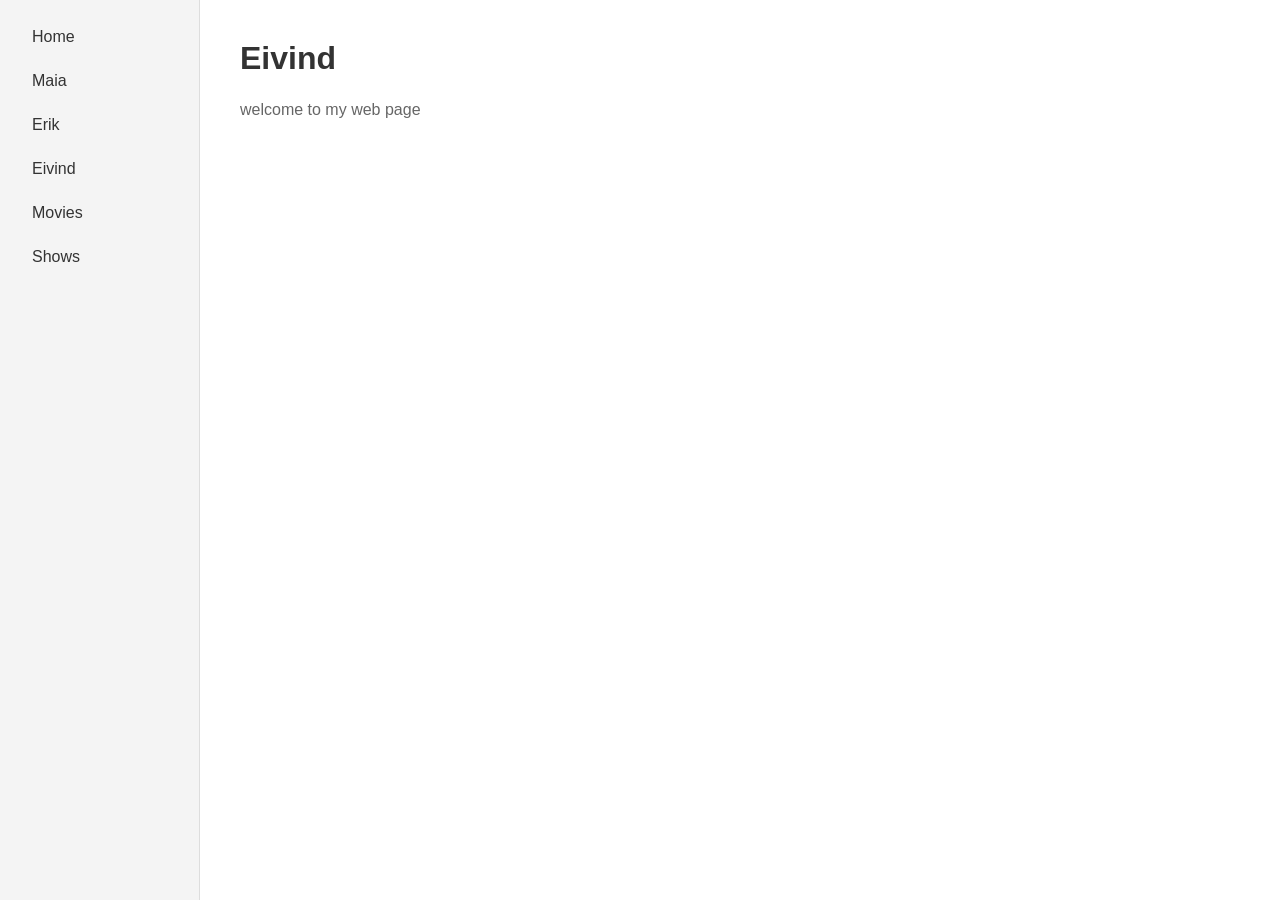
<file: docs/eivind.html>
<!DOCTYPE html>
<html lang="en">
<head>
    <meta charset="UTF-8">
    <meta name="viewport" content="width=device-width, initial-scale=1.0">
    <title>Eivind - Meelex.no</title>
    <link rel="stylesheet" href="styles.css">
</head>
<body>
    <nav class="navigation-menu">
        <ul>
            <li><a href="index.html">Home</a></li>
            <li><a href="maia.html">Maia</a></li>
            <li><a href="erik.html">Erik</a></li>
            <li><a href="eivind.html">Eivind</a></li>
            <li><a href="movies.html">Movies</a></li>
            <li><a href="shows.html">Shows</a></li>
        </ul>
    </nav>
    <main>
        <h1>Eivind</h1>
        <p>welcome to my web page</p>
    </main>
</body>
</html>
</file>
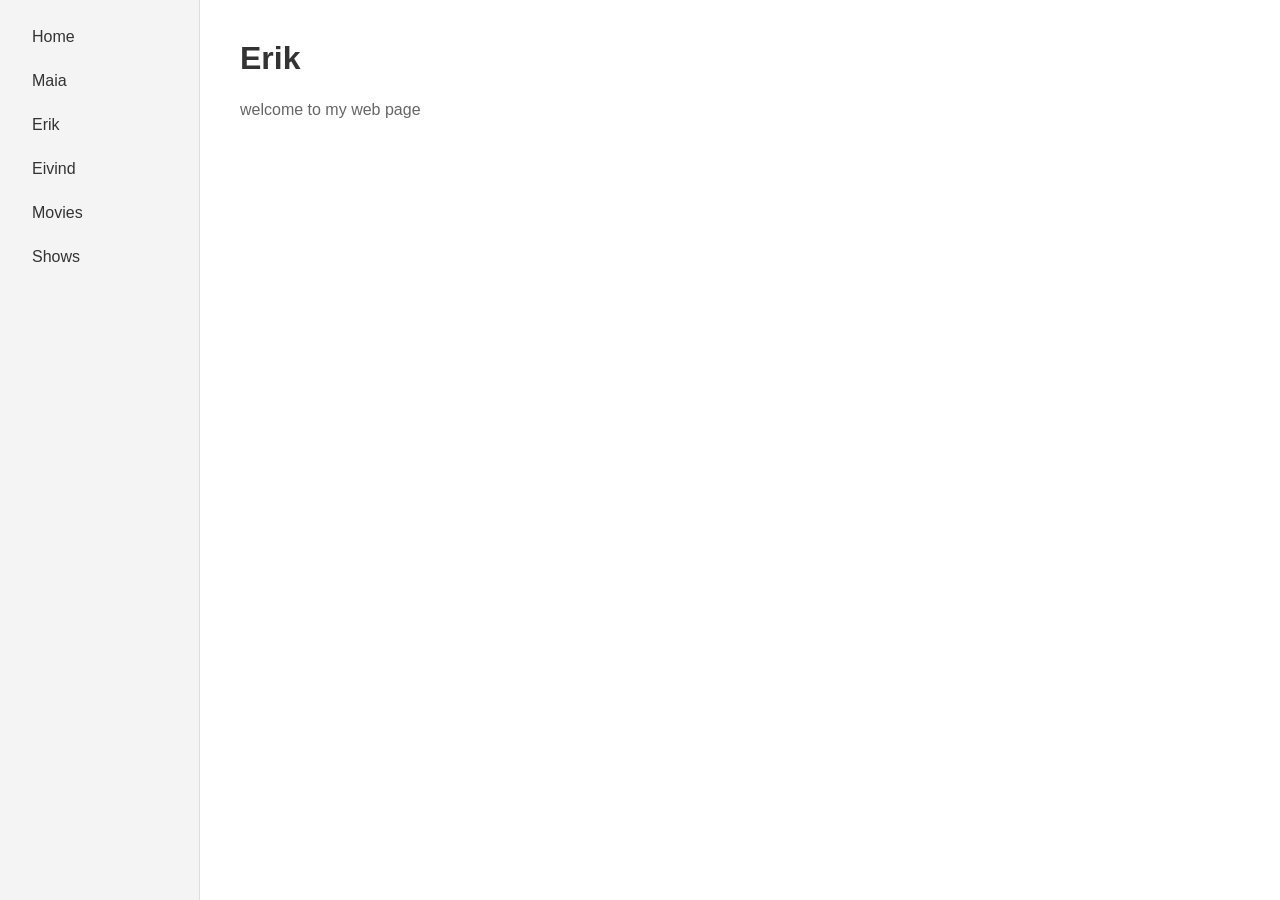
<file: docs/erik.html>
<!DOCTYPE html>
<html lang="en">
<head>
    <meta charset="UTF-8">
    <meta name="viewport" content="width=device-width, initial-scale=1.0">
    <title>Erik - Meelex.no</title>
    <link rel="stylesheet" href="styles.css">
</head>
<body>
    <nav class="navigation-menu">
        <ul>
            <li><a href="index.html">Home</a></li>
            <li><a href="maia.html">Maia</a></li>
            <li><a href="erik.html">Erik</a></li>
            <li><a href="eivind.html">Eivind</a></li>
            <li><a href="movies.html">Movies</a></li>
            <li><a href="shows.html">Shows</a></li>
        </ul>
    </nav>
    <main>
        <h1>Erik</h1>
        <p>welcome to my web page</p>
    </main>
</body>
</html>
</file>
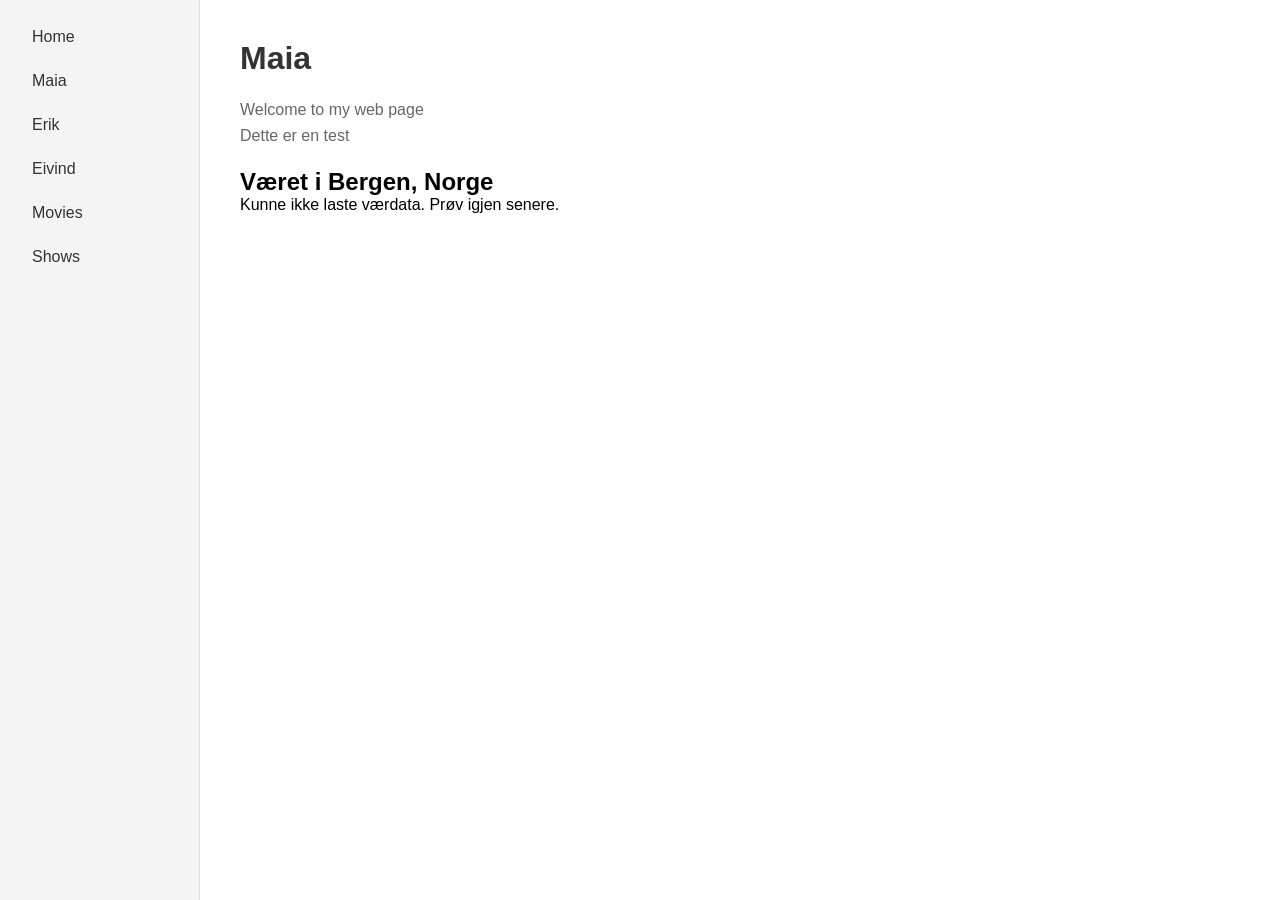
<file: docs/maia.html>
<!DOCTYPE html>
<html lang="en">
<head>
    <meta charset="UTF-8">
    <meta name="viewport" content="width=device-width, initial-scale=1.0">
    <title>Maia - Meelex.no</title>
    <link rel="stylesheet" href="styles.css">
</head>
<body>
    <nav class="navigation-menu">
        <ul>
            <li><a href="index.html">Home</a></li>
            <li><a href="maia.html">Maia</a></li>
            <li><a href="erik.html">Erik</a></li>
            <li><a href="eivind.html">Eivind</a></li>
            <li><a href="movies.html">Movies</a></li>
            <li><a href="shows.html">Shows</a></li>
        </ul>
    </nav>
    <main>
        <h1>Maia</h1>
        <p>Welcome to my web page</p>
        <p style="margin-bottom: 20px;">Dette er en test</p>
        
        <div id="weather-widget">
            <h2>Været i Bergen, Norge</h2>
            <div id="weather-info">Laster værdata...</div>
        </div>
    </main>
    
    <script>
        async function fetchWeather() {
            try {
                const response = await fetch('https://wttr.in/Bergen?format=j1');
                const data = await response.json();
                const current = data.current_condition[0];
                const temp = current.temp_C;
                const weatherDesc = current.weatherDesc[0].value;
                const humidity = current.humidity;
                const windspeedKmph = current.windspeedKmph;
                
                document.getElementById('weather-info').innerHTML = `
                    <p><strong>Temperatur:</strong> ${temp}°C</p>
                    <p><strong>Vær:</strong> ${weatherDesc}</p>
                    <p><strong>Fuktighet:</strong> ${humidity}%</p>
                    <p><strong>Vindhastighet:</strong> ${windspeedKmph} km/t</p>
                `;
            } catch (error) {
                document.getElementById('weather-info').innerHTML = 'Kunne ikke laste værdata. Prøv igjen senere.';
                console.error('Weather fetch error:', error);
            }
        }
        
        fetchWeather();
    </script>
</body>
</html>
</file>
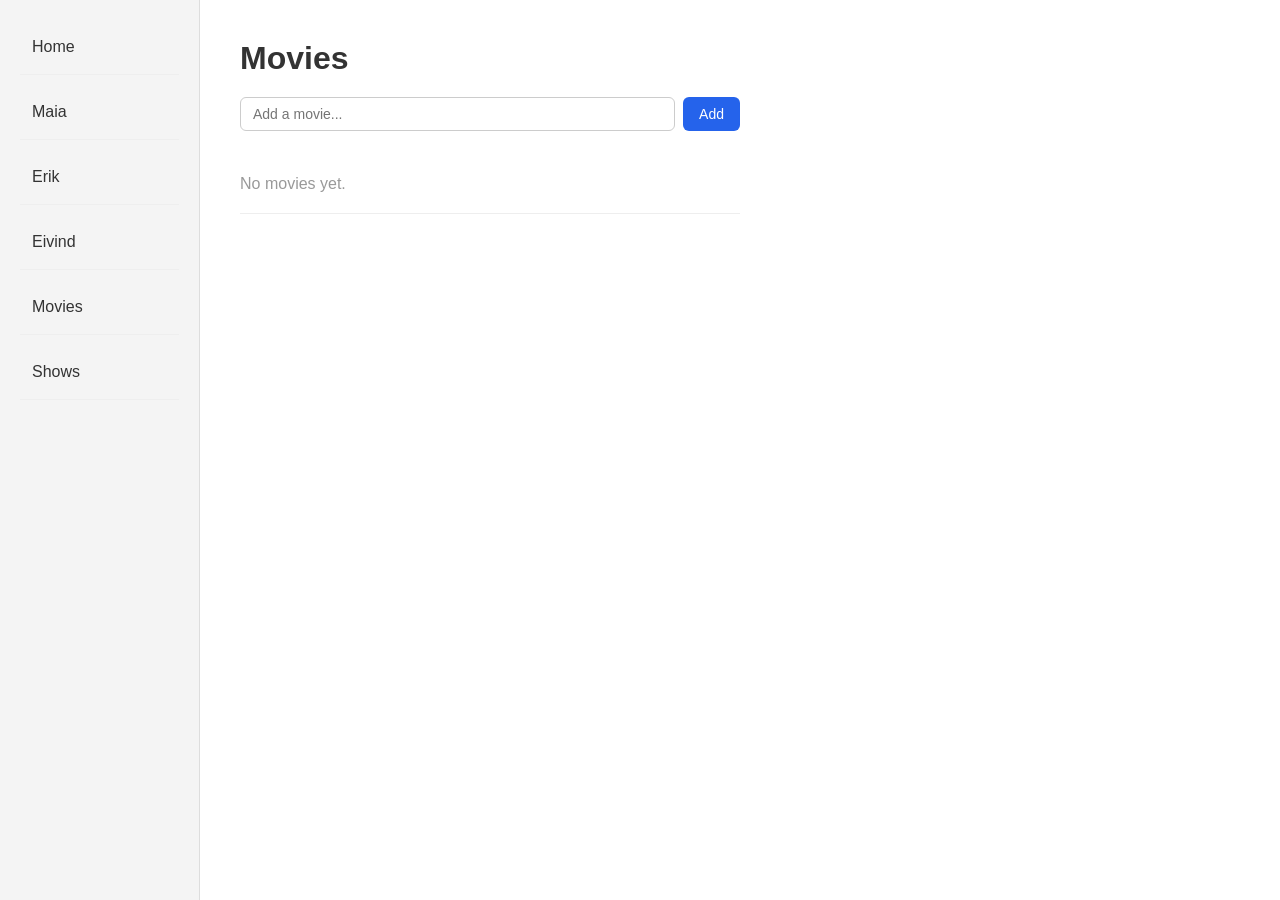
<file: docs/movies.html>
<!DOCTYPE html>
<html lang="en">
<head>
    <meta charset="UTF-8">
    <meta name="viewport" content="width=device-width, initial-scale=1.0">
    <title>Movies - Meelex.no</title>
    <link rel="stylesheet" href="styles.css">
    <style>
        .todo-container { max-width: 500px; }
        form { display: flex; gap: 8px; margin-bottom: 24px; }
        input[type="text"] {
            flex: 1; padding: 8px 12px;
            border: 1px solid #ccc; border-radius: 6px; font-size: 14px;
        }
        .todo-btn {
            padding: 8px 16px; border: none; border-radius: 6px;
            background: #2563eb; color: #fff; font-size: 14px; cursor: pointer;
        }
        .todo-btn:hover { background: #1d4ed8; }
        ul { list-style: none; padding: 0; }
        li {
            display: flex; align-items: center; gap: 10px;
            padding: 10px 0; border-bottom: 1px solid #eee;
        }
        li.done span { text-decoration: line-through; color: #999; }
        .tick {
            width: 28px; height: 28px; border: 2px solid #ccc;
            border-radius: 6px; display: flex; align-items: center;
            justify-content: center; cursor: pointer; flex-shrink: 0; font-size: 16px;
        }
        .tick:hover { border-color: #2563eb; }
        li.done .tick { border-color: #22c55e; background: #22c55e; color: #fff; cursor: default; }
        .title { flex: 1; }
        .empty { color: #999; padding: 20px 0; }
    </style>
</head>
<body>
    <nav class="navigation-menu">
        <ul>
            <li><a href="index.html">Home</a></li>
            <li><a href="maia.html">Maia</a></li>
            <li><a href="erik.html">Erik</a></li>
            <li><a href="eivind.html">Eivind</a></li>
            <li><a href="movies.html">Movies</a></li>
            <li><a href="shows.html">Shows</a></li>
        </ul>
    </nav>
    <main>
        <div class="todo-container">
            <h1>Movies</h1>
            <form id="create-form">
                <label for="title-input" style="position:absolute;width:1px;height:1px;overflow:hidden;clip:rect(0,0,0,0);">Movie title</label>
                <input type="text" id="title-input" placeholder="Add a movie..." required>
                <button type="submit" class="todo-btn">Add</button>
            </form>
            <ul id="ticket-list"></ul>
        </div>
    </main>
    <script>
        const STORAGE_KEY = "meelex-movies";
        const TWENTY_FOUR_HOURS_MS = 24 * 60 * 60 * 1000;

        function load() {
            try { return JSON.parse(localStorage.getItem(STORAGE_KEY) || "[]"); }
            catch { return []; }
        }
        function save(tickets) { localStorage.setItem(STORAGE_KEY, JSON.stringify(tickets)); }
        function getTickets() {
            const now = Date.now();
            const tickets = load().filter(t => {
                if (t.status === "done" && t.completedAt)
                    return now - new Date(t.completedAt).getTime() < TWENTY_FOUR_HOURS_MS;
                return true;
            });
            save(tickets);
            return tickets;
        }
        function escapeHtml(str) {
            const div = document.createElement("div");
            div.textContent = str;
            return div.innerHTML;
        }
        function render() {
            const tickets = getTickets();
            const list = document.getElementById("ticket-list");
            if (tickets.length === 0) { list.innerHTML = '<li class="empty">No movies yet.</li>'; return; }
            list.innerHTML = tickets.map(t => `
                <li class="${t.status === 'done' ? 'done' : ''}">
                    <div class="tick" role="button" aria-label="Mark watched"
                        ${t.status === 'not_done' ? `onclick="markDone('${t.id}')"` : ''}>
                        ${t.status === 'done' ? '✓' : ''}
                    </div>
                    <span class="title">${escapeHtml(t.title)}</span>
                </li>`).join("");
        }
        function markDone(id) {
            const tickets = load();
            const ticket = tickets.find(t => t.id === id);
            if (ticket && ticket.status === "not_done") {
                ticket.status = "done";
                ticket.completedAt = new Date().toISOString();
                save(tickets); render();
            }
        }
        document.getElementById("create-form").addEventListener("submit", (e) => {
            e.preventDefault();
            const input = document.getElementById("title-input");
            const title = input.value.trim();
            if (!title) return;
            const tickets = load();
            const id = Date.now().toString(36) + Math.random().toString(36).slice(2);
            tickets.push({ id, title, status: "not_done", createdAt: new Date().toISOString(), completedAt: null });
            save(tickets); input.value = ""; render();
        });
        render();
    </script>
</body>
</html>
</file>
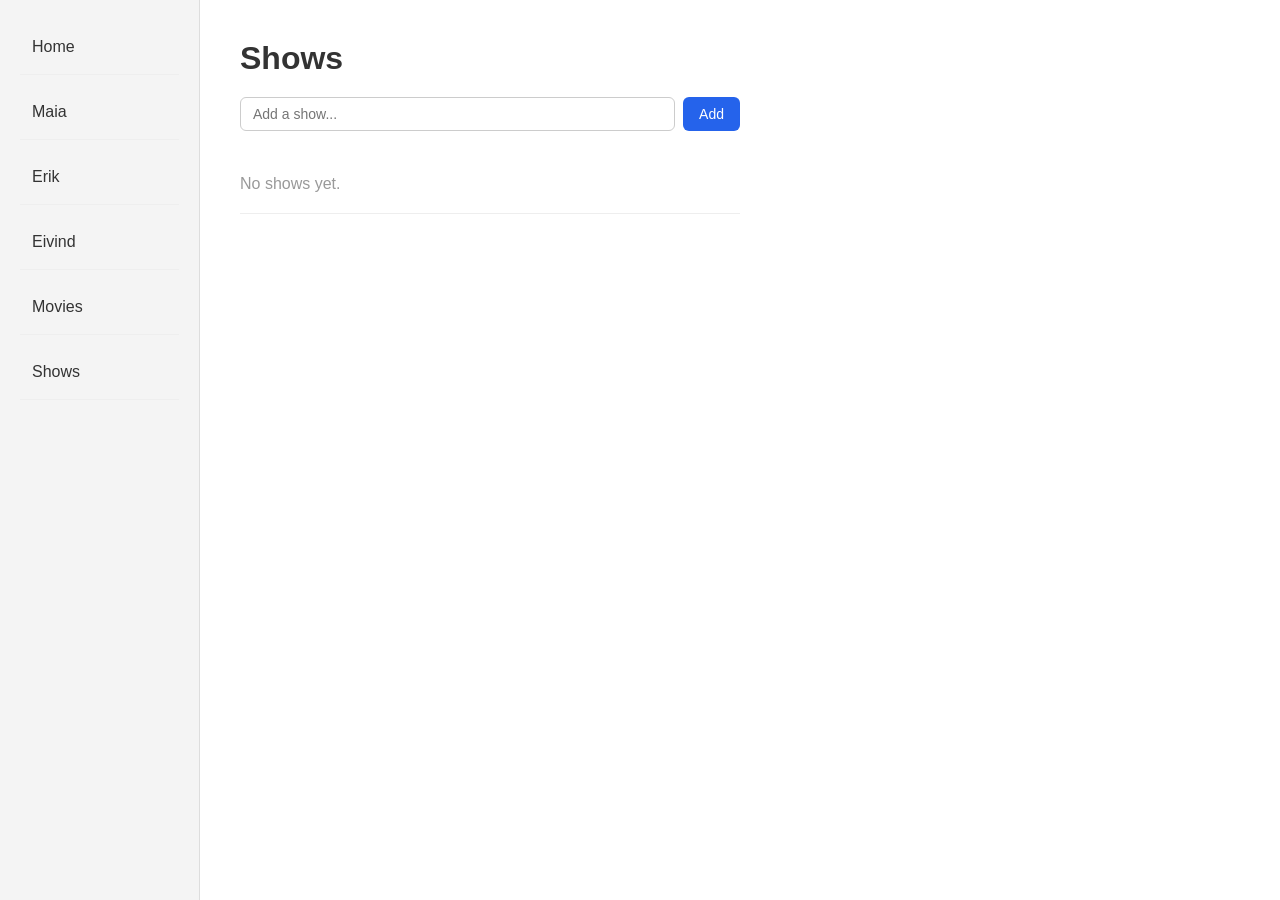
<file: docs/shows.html>
<!DOCTYPE html>
<html lang="en">
<head>
    <meta charset="UTF-8">
    <meta name="viewport" content="width=device-width, initial-scale=1.0">
    <title>Shows - Meelex.no</title>
    <link rel="stylesheet" href="styles.css">
    <style>
        .todo-container { max-width: 500px; }
        form { display: flex; gap: 8px; margin-bottom: 24px; }
        input[type="text"] {
            flex: 1; padding: 8px 12px;
            border: 1px solid #ccc; border-radius: 6px; font-size: 14px;
        }
        .todo-btn {
            padding: 8px 16px; border: none; border-radius: 6px;
            background: #2563eb; color: #fff; font-size: 14px; cursor: pointer;
        }
        .todo-btn:hover { background: #1d4ed8; }
        ul { list-style: none; padding: 0; }
        li {
            display: flex; align-items: center; gap: 10px;
            padding: 10px 0; border-bottom: 1px solid #eee;
        }
        li.done span { text-decoration: line-through; color: #999; }
        .tick {
            width: 28px; height: 28px; border: 2px solid #ccc;
            border-radius: 6px; display: flex; align-items: center;
            justify-content: center; cursor: pointer; flex-shrink: 0; font-size: 16px;
        }
        .tick:hover { border-color: #2563eb; }
        li.done .tick { border-color: #22c55e; background: #22c55e; color: #fff; cursor: default; }
        .title { flex: 1; }
        .empty { color: #999; padding: 20px 0; }
    </style>
</head>
<body>
    <nav class="navigation-menu">
        <ul>
            <li><a href="index.html">Home</a></li>
            <li><a href="maia.html">Maia</a></li>
            <li><a href="erik.html">Erik</a></li>
            <li><a href="eivind.html">Eivind</a></li>
            <li><a href="movies.html">Movies</a></li>
            <li><a href="shows.html">Shows</a></li>
        </ul>
    </nav>
    <main>
        <div class="todo-container">
            <h1>Shows</h1>
            <form id="create-form">
                <label for="title-input" style="position:absolute;width:1px;height:1px;overflow:hidden;clip:rect(0,0,0,0);">Show title</label>
                <input type="text" id="title-input" placeholder="Add a show..." required>
                <button type="submit" class="todo-btn">Add</button>
            </form>
            <ul id="ticket-list"></ul>
        </div>
    </main>
    <script>
        const STORAGE_KEY = "meelex-shows";
        const TWENTY_FOUR_HOURS_MS = 24 * 60 * 60 * 1000;

        function load() {
            try { return JSON.parse(localStorage.getItem(STORAGE_KEY) || "[]"); }
            catch { return []; }
        }
        function save(tickets) { localStorage.setItem(STORAGE_KEY, JSON.stringify(tickets)); }
        function getTickets() {
            const now = Date.now();
            const tickets = load().filter(t => {
                if (t.status === "done" && t.completedAt)
                    return now - new Date(t.completedAt).getTime() < TWENTY_FOUR_HOURS_MS;
                return true;
            });
            save(tickets);
            return tickets;
        }
        function escapeHtml(str) {
            const div = document.createElement("div");
            div.textContent = str;
            return div.innerHTML;
        }
        function render() {
            const tickets = getTickets();
            const list = document.getElementById("ticket-list");
            if (tickets.length === 0) { list.innerHTML = '<li class="empty">No shows yet.</li>'; return; }
            list.innerHTML = tickets.map(t => `
                <li class="${t.status === 'done' ? 'done' : ''}">
                    <div class="tick" role="button" aria-label="Mark watched"
                        ${t.status === 'not_done' ? `onclick="markDone('${t.id}')"` : ''}>
                        ${t.status === 'done' ? '✓' : ''}
                    </div>
                    <span class="title">${escapeHtml(t.title)}</span>
                </li>`).join("");
        }
        function markDone(id) {
            const tickets = load();
            const ticket = tickets.find(t => t.id === id);
            if (ticket && ticket.status === "not_done") {
                ticket.status = "done";
                ticket.completedAt = new Date().toISOString();
                save(tickets); render();
            }
        }
        document.getElementById("create-form").addEventListener("submit", (e) => {
            e.preventDefault();
            const input = document.getElementById("title-input");
            const title = input.value.trim();
            if (!title) return;
            const tickets = load();
            const id = Date.now().toString(36) + Math.random().toString(36).slice(2);
            tickets.push({ id, title, status: "not_done", createdAt: new Date().toISOString(), completedAt: null });
            save(tickets); input.value = ""; render();
        });
        render();
    </script>
</body>
</html>
</file>
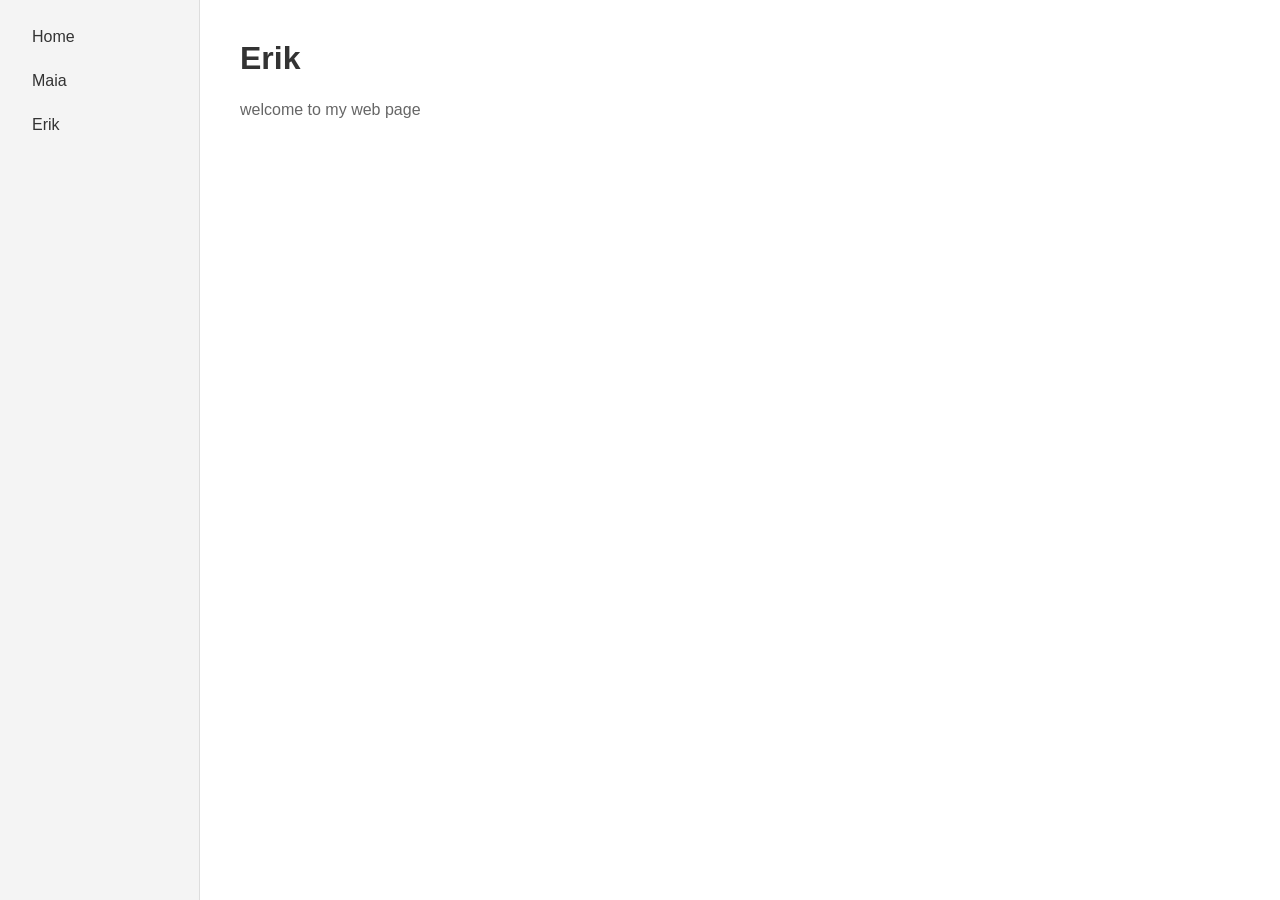
<file: meelex-website/erik.html>
<!DOCTYPE html>
<html lang="en">
<head>
    <meta charset="UTF-8">
    <meta name="viewport" content="width=device-width, initial-scale=1.0">
    <title>Erik - Meelex.no</title>
    <link rel="stylesheet" href="styles.css">
</head>
<body>
    <nav class="navigation-menu">
        <ul>
            <li><a href="index.html">Home</a></li>
            <li><a href="maia.html">Maia</a></li>
            <li><a href="erik.html">Erik</a></li>
        </ul>
    </nav>
    <main>
        <h1>Erik</h1>
        <p>welcome to my web page</p>
    </main>
</body>
</html>
</file>
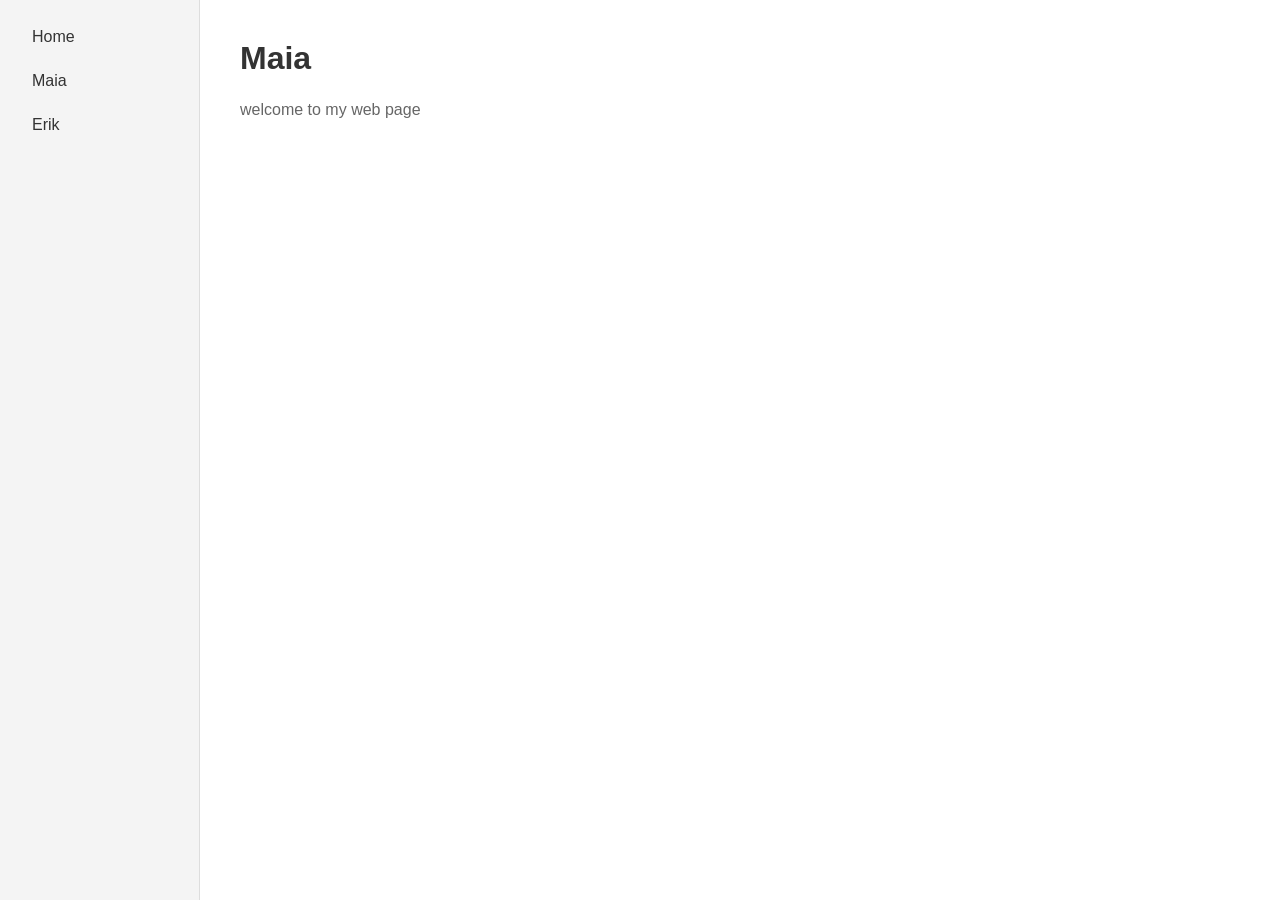
<file: meelex-website/maia.html>
<!DOCTYPE html>
<html lang="en">
<head>
    <meta charset="UTF-8">
    <meta name="viewport" content="width=device-width, initial-scale=1.0">
    <title>Maia - Meelex.no</title>
    <link rel="stylesheet" href="styles.css">
</head>
<body>
    <nav class="navigation-menu">
        <ul>
            <li><a href="index.html">Home</a></li>
            <li><a href="maia.html">Maia</a></li>
            <li><a href="erik.html">Erik</a></li>
        </ul>
    </nav>
    <main>
        <h1>Maia</h1>
        <p>welcome to my web page</p>
    </main>
</body>
</html>
</file>
<file: docs/styles.css>
/* Basic reset and layout */
* {
    margin: 0;
    padding: 0;
    box-sizing: border-box;
}

body {
    font-family: Arial, sans-serif;
    display: flex;
    min-height: 100vh;
}

/* Navigation menu - positioned on the left side */
.navigation-menu {
    width: 200px;
    background-color: #f4f4f4;
    padding: 20px;
    border-right: 1px solid #ddd;
}

.navigation-menu ul {
    list-style: none;
}

.navigation-menu li {
    margin-bottom: 10px;
}

.navigation-menu a {
    text-decoration: none;
    color: #333;
    display: block;
    padding: 8px 12px;
    border-radius: 4px;
    transition: background-color 0.2s;
}

.navigation-menu a:hover {
    background-color: #e0e0e0;
}

/* Main content area */
main {
    flex: 1;
    padding: 40px;
}

main h1 {
    margin-bottom: 20px;
    color: #333;
}

main p {
    line-height: 1.6;
    color: #666;
}
</file>
<file: meelex-website/styles.css>
/* Basic reset and layout */
* {
    margin: 0;
    padding: 0;
    box-sizing: border-box;
}

body {
    font-family: Arial, sans-serif;
    display: flex;
    min-height: 100vh;
}

/* Navigation menu - positioned on the left side */
.navigation-menu {
    width: 200px;
    background-color: #f4f4f4;
    padding: 20px;
    border-right: 1px solid #ddd;
}

.navigation-menu ul {
    list-style: none;
}

.navigation-menu li {
    margin-bottom: 10px;
}

.navigation-menu a {
    text-decoration: none;
    color: #333;
    display: block;
    padding: 8px 12px;
    border-radius: 4px;
    transition: background-color 0.2s;
}

.navigation-menu a:hover {
    background-color: #e0e0e0;
}

/* Main content area */
main {
    flex: 1;
    padding: 40px;
}

main h1 {
    margin-bottom: 20px;
    color: #333;
}

main p {
    line-height: 1.6;
    color: #666;
}
</file>
